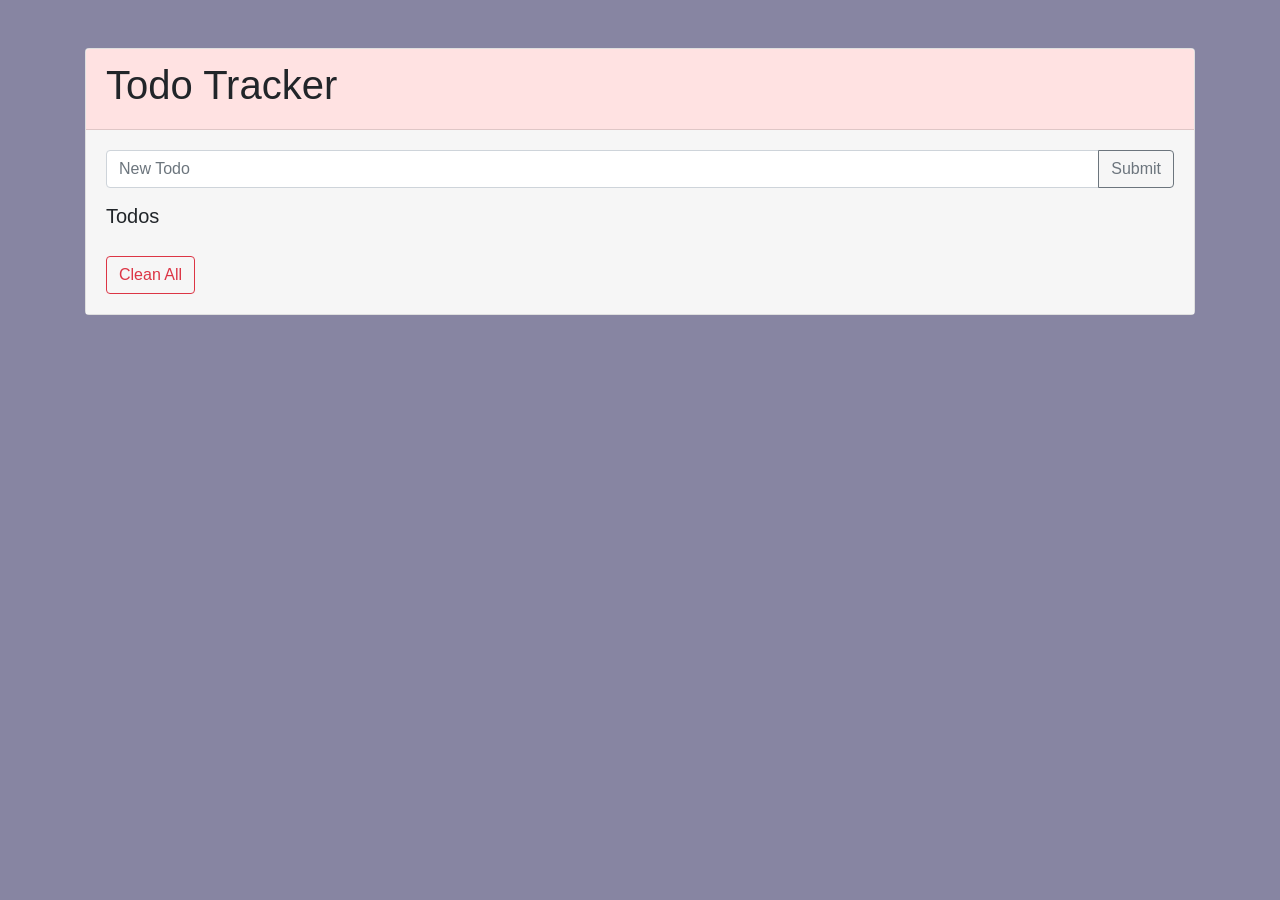
<file: index.html>
<!DOCTYPE html>
<html>
<head>
    <meta charset="utf-8" />
    <meta http-equiv="X-UA-Compatible" content="IE=edge">
    <title>Todo Tracker</title>
    <meta name="viewport" content="width=device-width, initial-scale=1">
    <link rel="stylesheet" href="https://maxcdn.bootstrapcdn.com/bootstrap/4.0.0/css/bootstrap.min.css" integrity="sha384-Gn5384xqQ1aoWXA+058RXPxPg6fy4IWvTNh0E263XmFcJlSAwiGgFAW/dAiS6JXm" crossorigin="anonymous">
    <link rel="stylesheet" type="text/css" media="screen" href="index.css" />
</head>
<body>
    <div class="container">
        <!--  -->
        <!--  -->
        <div class="card mt-5">
            <div class="card-header">
                <h1 id='title'>Todo Tracker</h1>
            </div>
            <div class="card-body">
                <form action="" class="input-group mb-3">
                    <input type="text" id="user-todo" class="form-control" placeholder="New Todo">
                    <div class="input-group-append">
                        <button class="btn btn-outline-secondary" type="button">Submit</button>
                    </div>
                </form>
                <h5 class="card-title todo-header">Todos</h5>
                <!-- list group -->
                <ul class="list-group list-group-flush mb-3 todo-list">
                    <!-- <li class="list-group-item">List Item1</li> -->
                    <!-- <li class="list-group-item">List Item2</li> -->
                </ul>
                <!--  -->
                <button class="clean btn btn-outline-danger">Clean All</button>
            </div>
        </div>
    <!--  -->
    <script>
        var title = document.querySelector('#title');
            title.textContent = 'Todo Tracker';
        // 預設的 title
        var defaultTitle = 'Todo Tracker';

        var todoList = document.querySelector('ul');
        var button = document.querySelector('.clean');
        button.addEventListener('click', function() {

            // 清除 localStorage
            localStorage.clear();

            // 清除 li
            while(todoList.firstChild) {
                todoList.removeChild(todoList.firstChild);
            }
        })

        var formFiled = document.querySelector('form');
        var input = document.querySelector('#user-todo');
        var todosArray = localStorage.getItem('todos') ? JSON.parse(localStorage.getItem('todos')) : [];

        formFiled.addEventListener('submit', function(e) {
            e.preventDefault();
            // 如果沒有輸入內容就 submit 的話，顯示提醒文字，並 return (程式將不會繼續執行下去)
            if(input.value === '') {
                title.textContent = '忘記輸入拉~~~';
                return
            } 

            // 將輸入的值 push 到 todosArray，然後轉成 JSON 格式後存入 localStorage
            todosArray.push(input.value);
            localStorage.setItem('todos', JSON.stringify(todosArray));

            // 提交成功的話，恢復預測的 title，然後將輸入的 todo 新增到 list 中，最後將 input 中的文字清空
            title.textContent = defaultTitle;
            todoMaker(input.value);
            input.value = '';
        })

        /* 把存入 localStorage 的 JSON 格式的資料解析為 js 並取出來 */
        var storage = JSON.parse(localStorage.getItem('todos'));
        if(storage) {
            for(let i = 0; i < storage.length; i++) {
                todoMaker(storage[i]);
            }
        }

        function todoMaker(text) {
            var todoItem = document.createElement('li');
            var att = document.createAttribute('class');
            att.value = 'list-group-item';
            todoItem.setAttributeNode(att)
            todoItem.textContent = text;
            todoList.appendChild(todoItem)
        }

    </script>
</body>
</html>
</file>
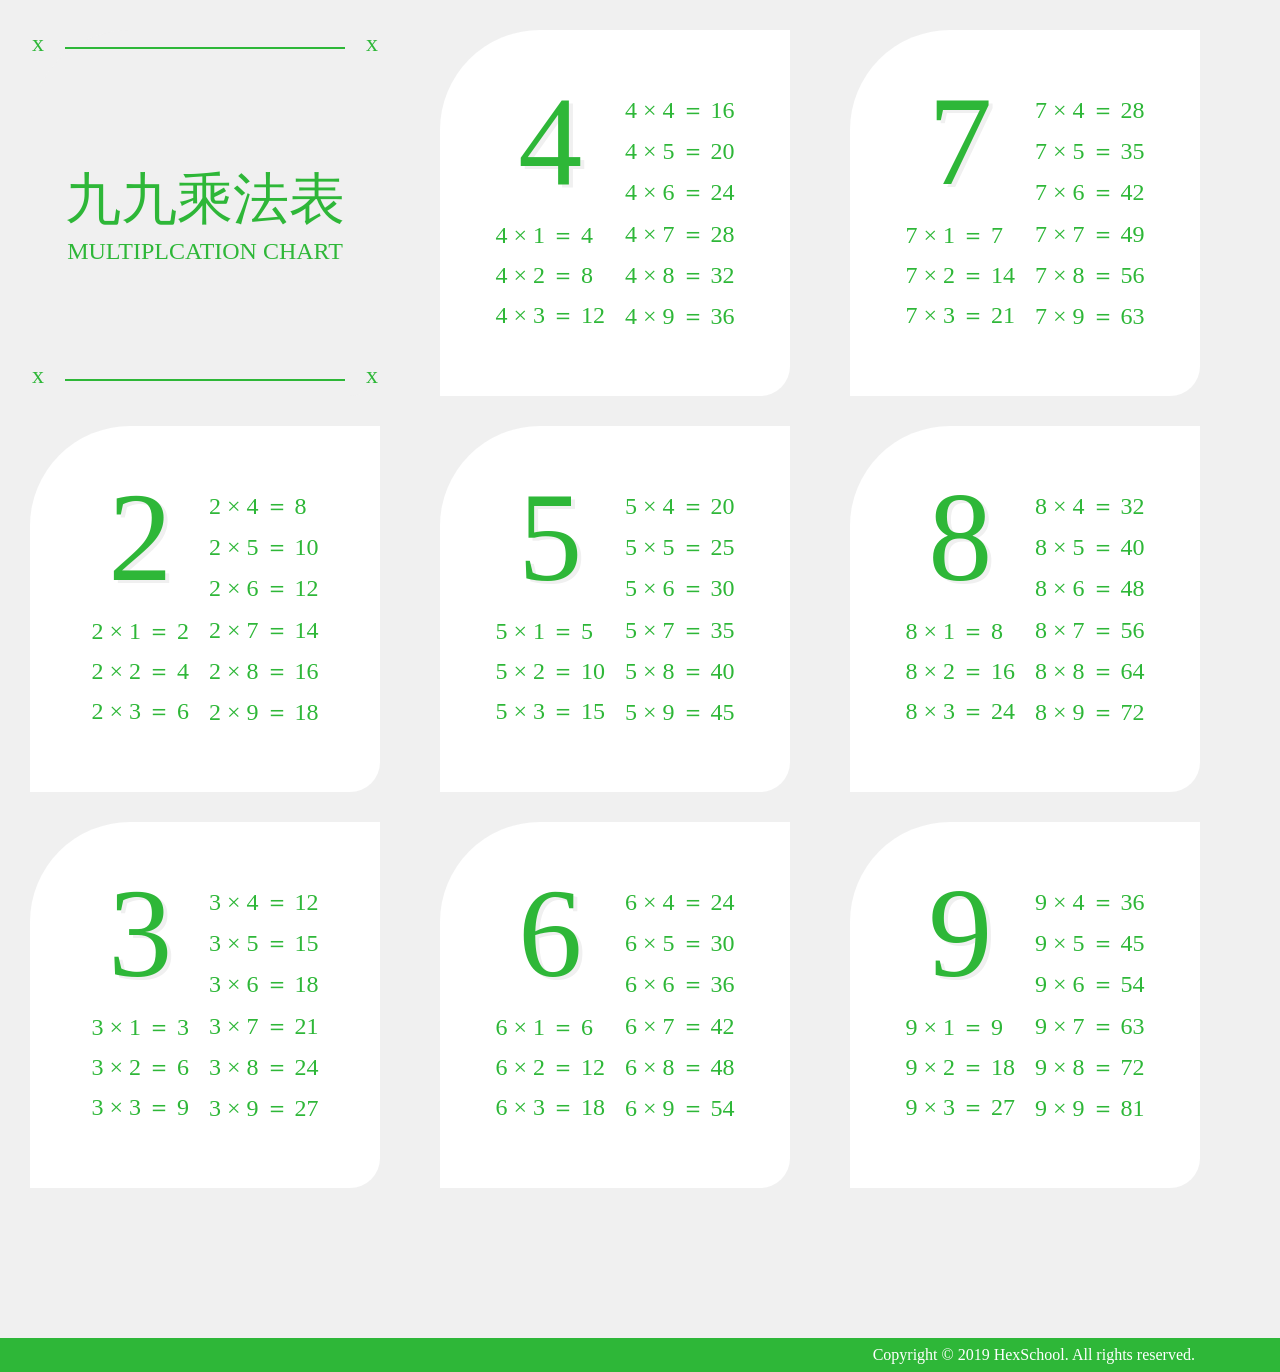
<file: practice/index.html>
<!DOCTYPE html>
<html>
<head>
  <meta charset="utf-8">
  <meta name="viewport" content="width=device-width">
  <title>九九乘法表</title>
  <link rel="stylesheet" href="index.css">
  <script src="index.js"></script>
</head>
<body>
  <div class="container">
    <div class="row">
        <div class="col">
            <div class="border-line">
                <div class="x">x</div>
                <div class="line"></div>
                <div class="x">x</div>
            </div>
            <div class="title">
                <div class="title__main">九九乘法表</div>
                <div class="title__subtitle">MULTIPLCATION CHART</div>
            </div>
            <div class="border-line">
                <div class="x">x</div>
                <div class="line"></div>
                <div class="x">x</div>
            </div>
        </div>
        <div class="col col2">
        </div>
        <div class="col"></div>
    </div>

    <div class="row">
        <div class="col"></div>
        <div class="col"></div>
        <div class="col"></div>
    </div>
    <div class="row">
        <div class="col"></div>
        <div class="col"></div>
        <div class="col"></div>
    </div>
    <div class="footer">Copyright © 2019 HexSchool. All rights reserved.
    </div>
  </div>
</body>
</html>
</file>
<file: index.css>
* {
    padding: 0;
    margin: 0;
}

body {
    background: #8785a2;
}
.card-header {
    /* background: #ffc7c7; */
    background: #ffe2e2;
}
.card-body {
    background: #f6f6f6;
}
.list-group-item {
    background: #f6f6f6;
}
</file>
<file: practice/index.css>
* {
    padding: 0;
    margin: 0;
  }
  .container {
    position: relative;
    -webkit-box-sizing: border-box;
            box-sizing: border-box;
    background: #f0f0f0;
    width: 1280px;
    height: 1372px;
    font-family: Helvetica Neue, Regular;
    font-size: 1.5rem;
    color: #2eb738;
    display: -webkit-box;
    display: -ms-flexbox;
    display: flex;
  }
  .container > .row:first-child > .col:first-child {
    background: #f0f0f0;
    -webkit-box-orient: vertical;
    -webkit-box-direction: normal;
        -ms-flex-direction: column;
            flex-direction: column;
    -webkit-box-pack: justify;
        -ms-flex-pack: justify;
            justify-content: space-between;
  }
  .container > .row:first-child .title {
    display: -webkit-box;
    display: -ms-flexbox;
    display: flex;
    -webkit-box-orient: vertical;
    -webkit-box-direction: normal;
        -ms-flex-direction: column;
            flex-direction: column;
    -webkit-box-align: center;
        -ms-flex-align: center;
            align-items: center;
  }
  .title__main {
    font-size: 3.5rem;
  }
  .border-line {
    display: -webkit-box;
    display: -ms-flexbox;
    display: flex;
    -webkit-box-orient: horizontal;
    -webkit-box-direction: normal;
        -ms-flex-direction: row;
            flex-direction: row;
    height: 34px;
  }
  .line {
  bottom
    content: '';
    width: 280px;
    border-top: 2px solid;
    margin: 17px 21px 0;
  }
  .col {
    width: 350px;
    height: 366px;
    background: #fff;
    margin: 30px;
    display: -webkit-box;
    display: -ms-flexbox;
    display: flex;
    border-radius: 100px 0px 30px 0px;
    -webkit-box-pack: center /** 水平置中 */;
        -ms-flex-pack: center /** 水平置中 */;
            justify-content: center /** 水平置中 */;
    -webkit-box-align: center /** 垂直置中 */;
        -ms-flex-align: center /** 垂直置中 */;
            align-items: center /** 垂直置中 */;
    position: relative;
  }
  .content:first-child {
    position: relative;
    top: -29px;
  }
  .content:first-child .items {
    margin-bottom: 8px;
  }
  .content {
    display: -webkit-box;
    display: -ms-flexbox;
    display: flex;
    -webkit-box-orient: vertical;
    -webkit-box-direction: normal;
        -ms-flex-direction: column;
            flex-direction: column;
    -webkit-box-pack: justify;
        -ms-flex-pack: justify;
            justify-content: space-between;
    height: 238px;
  }
  .content + .content {
    margin-left: 20px;
  }
  .col__title {
    font-size: 8rem;
    line-height: 1.2;
    text-align: center;
    text-shadow: 4px 3px #f0f0f0;
  }
  .footer {
    background: #2eb738;
    color: #fff;
    font-size: 1rem;
    text-align: right;
    padding: 8px 85px 8px;
    position: absolute;
    bottom: 0;
    right: 0;
    left: 0;
  }
</file>
